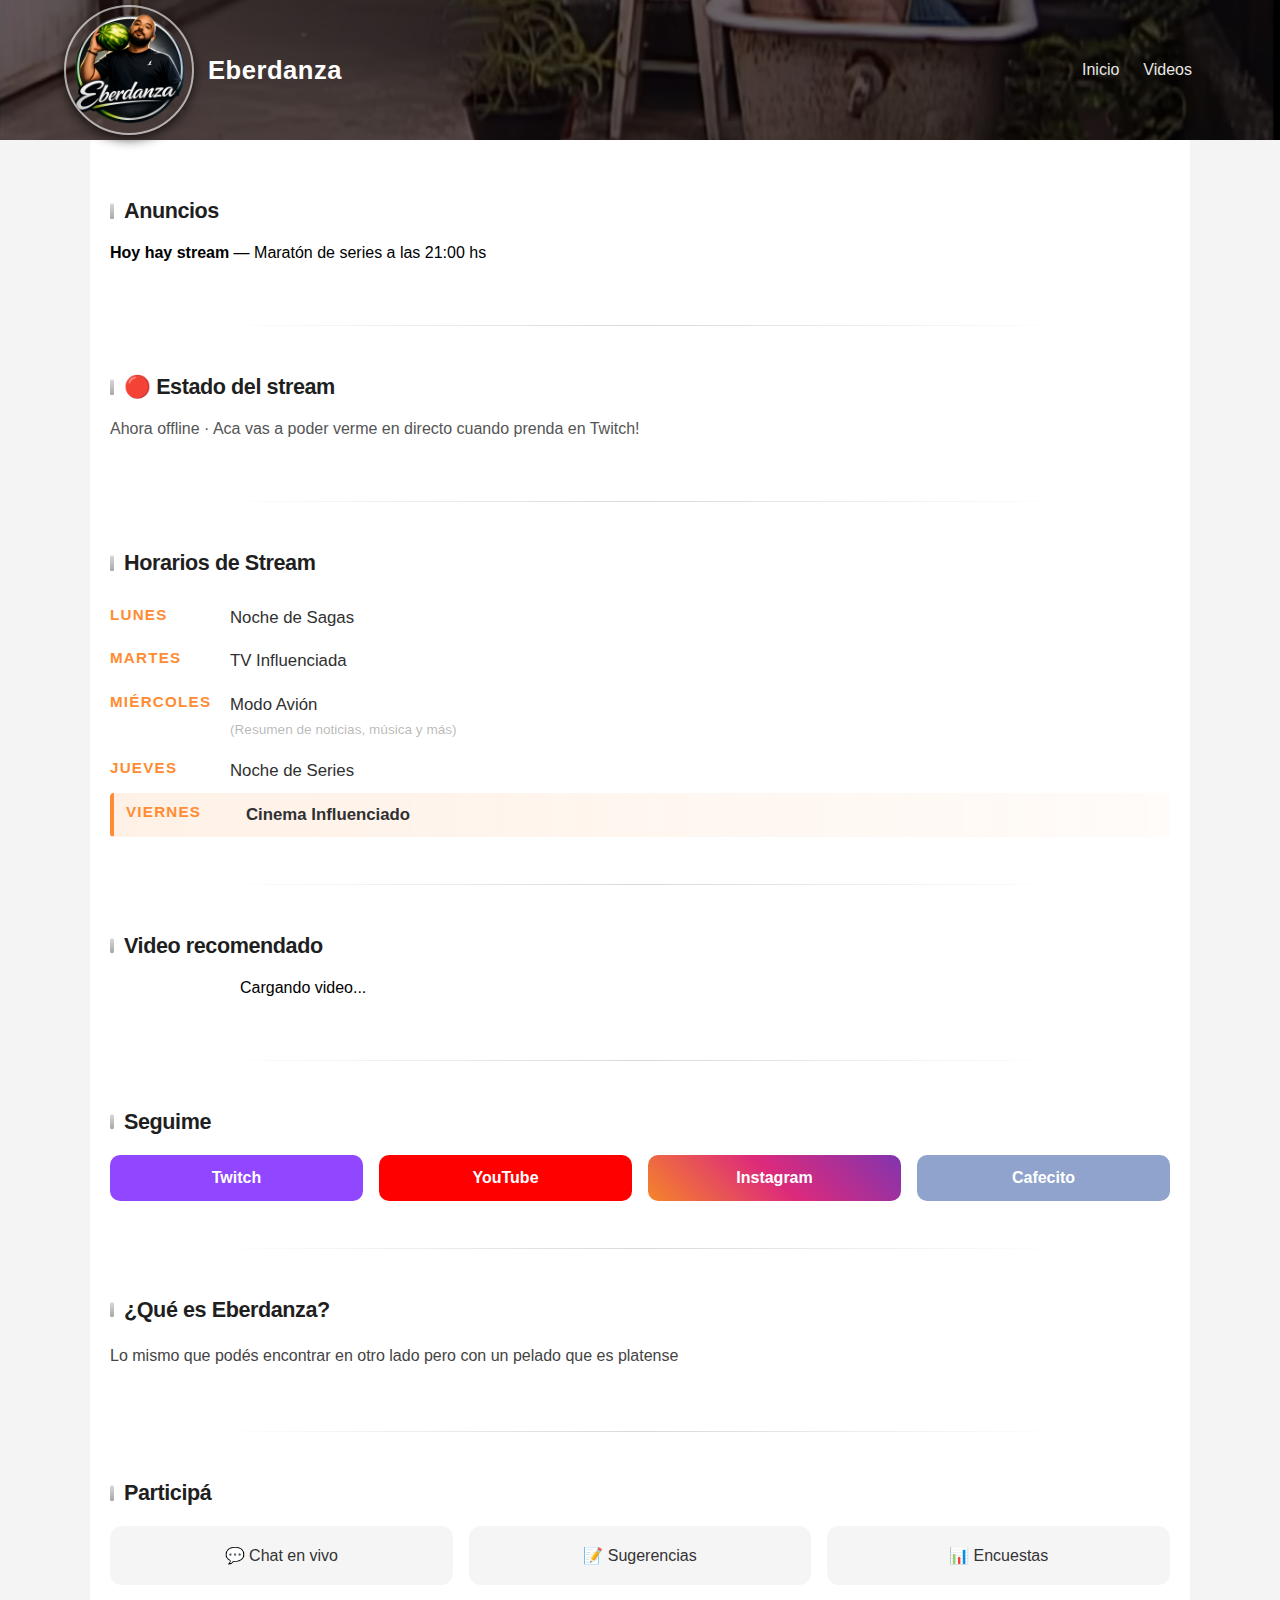
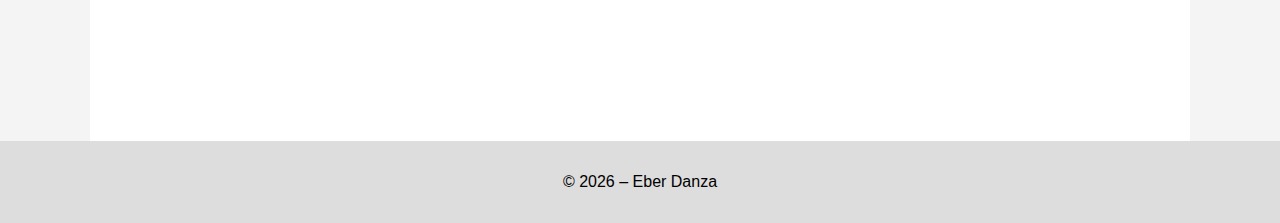
<file: index.html>
<!DOCTYPE html>
<html lang="es">
<head>
  <meta charset="UTF-8">
  <title>Eber Danza</title>
  <meta name="viewport" content="width=device-width, initial-scale=1.0">
  <link rel="icon" href="imagenes/eber-logo.png" type="image/png">
  <link href="https://fonts.googleapis.com/css2?family=Inter:wght@400;500;600&display=swap" rel="stylesheet">
  <link rel="stylesheet" href="css/style.css">
</head>
<body>

  <!-- HEADER DINÁMICO -->
  <div id="header"></div>

  <main class="main-content">

    <!-- =======================
         ANUNCIOS IMPORTANTES
    ======================== -->
    <section class="section announcements">
      <h2>Anuncios</h2>

      <div class="card highlight">
        <p><strong>Hoy hay stream</strong> — Maratón de series a las 21:00 hs</p>
      </div>
    </section>

    <!-- =======================
         ESTADO DEL STREAM
    ======================== -->
    <section class="section stream-status">
      <h2>🔴 Estado del stream</h2>

      <div class="card">
        <p class="status offline">
          Ahora offline · Aca vas a poder verme en directo cuando prenda en Twitch!
        </p>
      </div>
    </section>

    <!-- =======================
         HORARIOS
    ======================== -->
    <section class="section schedule">
  <h2>Horarios de Stream</h2>

  <div class="schedule-item" data-day="1">
  <span class="day">LUNES</span>
  <span class="show">Noche de Sagas</span>
    </div>

    <div class="schedule-item" data-day="2">
      <span class="day">MARTES</span>
      <span class="show">TV Influenciada</span>
    </div>

    <div class="schedule-item" data-day="3">
      <span class="day">MIÉRCOLES</span>
      <span class="show">
        Modo Avión
        <small>(Resumen de noticias, música y más)</small>
      </span>
    </div>

    <div class="schedule-item" data-day="4">
      <span class="day">JUEVES</span>
      <span class="show">Noche de Series</span>
    </div>

    <div class="schedule-item" data-day="5">
      <span class="day">VIERNES</span>
      <span class="show">Cinema Influenciado</span>
    </div>

    </section>


    <!-- =======================
         ÚLTIMO VIDEO
    ======================== -->
    <section class="section featured-video">
      <h2>Video recomendado</h2>

      <div id="youtube-card" class="card youtube-card">
        <p>Cargando video...</p>
      </div>
    </section>


    <!-- =======================
         REDES SOCIALES
    ======================== -->
    <section class="section social">
      <h2>Seguime</h2>

      <div class="social-links">
        <a href="https://www.twitch.tv/eberdanza" target="_blank" class="social-btn twitch">Twitch</a>
        <a href="https://www.youtube.com/@eberdanza" target="_blank" class="social-btn youtube">YouTube</a>
        <a href="https://www.instagram.com/eberdanzaok/" target="_blank" class="social-btn instagram">Instagram</a>
        <a href="https://cafecito.app/influenciados" target="_blank" class="social-btn cafecito">Cafecito</a>
      </div>
    </section>

    <!-- =======================
         SOBRE EBERDANZA
    ======================== -->
    <section class="section about">
      <h2>¿Qué es Eberdanza?</h2>

      <p>
        Lo mismo que podés encontrar en otro lado pero con un pelado que es platense
      </p>
    </section>

    <!-- =======================
         PARTICIPÁ
    ======================== -->
    <section class="section community">
      <h2>Participá</h2>

      <div class="community-links">
        <a href="chat.html" class="card-link">💬 Chat en vivo</a>
        <a href="sugerencias.html" class="card-link">📝 Sugerencias</a>
        <a href="encuestas.html" class="card-link">📊 Encuestas</a>
      </div>
    </section>

  </main>

  <!-- FOOTER DINÁMICO -->
  <div id="footer"></div>

  <script type="module" src="js/main.js"></script>
  
</body>
</html>
</file>
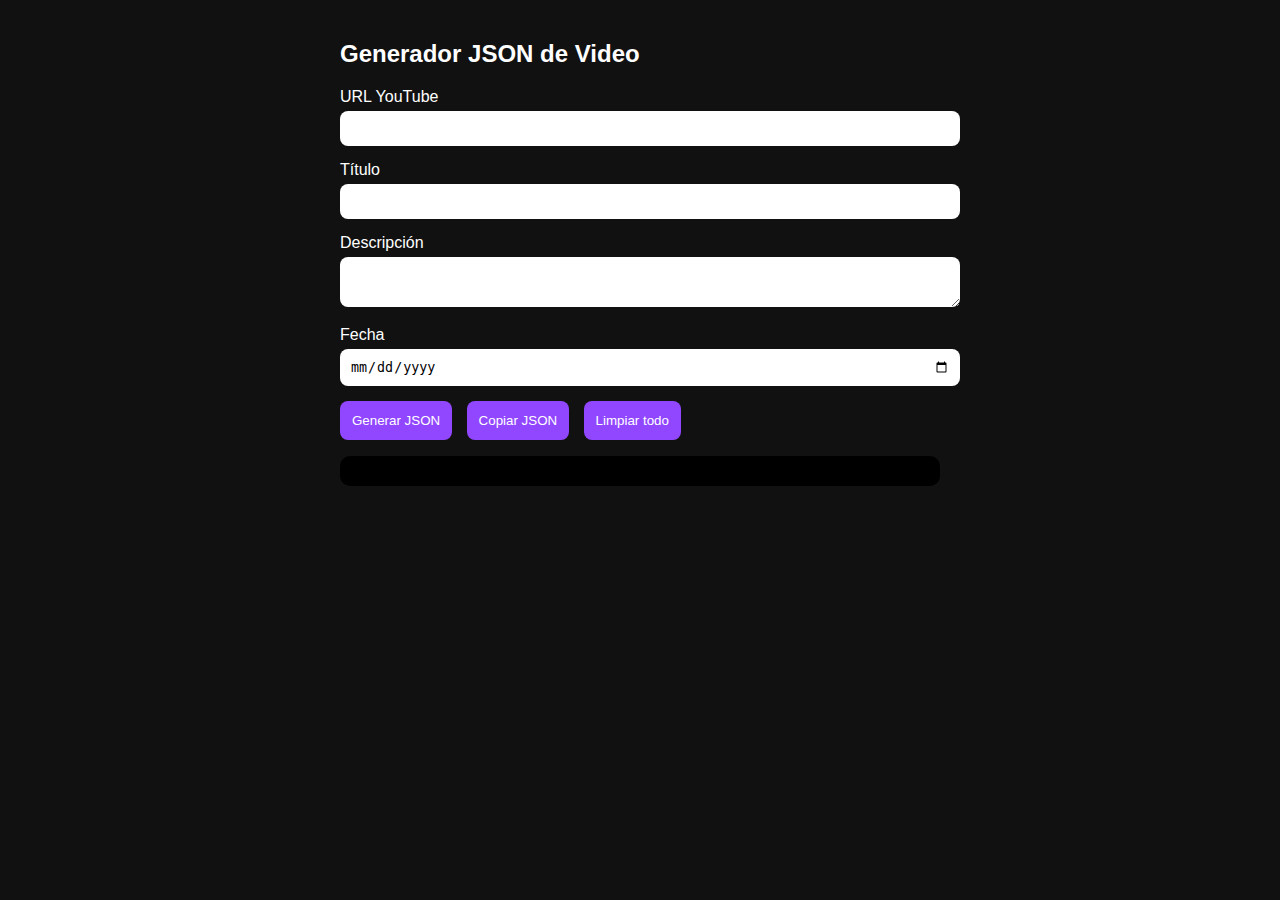
<file: add.html>
<!DOCTYPE html>
<html lang="es">
<head>

<meta charset="UTF-8">
<title>Generador JSON YouTube</title>
<meta name="viewport" content="width=device-width, initial-scale=1.0">

<style>

body{
font-family:Arial;
max-width:600px;
margin:auto;
padding:20px;
background:#111;
color:white;
}

input, textarea{
width:100%;
padding:10px;
margin-top:5px;
margin-bottom:15px;
border-radius:8px;
border:none;
}

button{
padding:12px;
margin-right:10px;
border:none;
border-radius:8px;
background:#9146FF;
color:white;
cursor:pointer;
}

button:hover{
opacity:0.8;
}

#preview img{
width:100%;
border-radius:10px;
margin-top:10px;
}

pre{
background:black;
padding:15px;
border-radius:10px;
margin-top:15px;
}

#status{
margin-top:10px;
color:#00ff88;
}

</style>

</head>
<body>

<h2>Generador JSON de Video</h2>

<label>URL YouTube</label>
<input type="text" id="youtubeUrl">

<div id="preview"></div>

<label>Título</label>
<input type="text" id="title">

<label>Descripción</label>
<textarea id="description"></textarea>

<label>Fecha</label>
<input type="date" id="date">

<button type="button" id="generateBtn">
Generar JSON
</button>

<button type="button" id="copyBtn">
Copiar JSON
</button>

<button type="button" id="clearBtn">
Limpiar todo
</button>

<p id="status"></p>

<pre id="jsonOutput"></pre>

<script src="js/json-generator.js"></script>

</body>
</html>
</file>
<file: css/style.css>
* {
  box-sizing: border-box;
  font-family: Arial, sans-serif;
}

body {
  margin: 0;
  background-color: #f4f4f4;
  font-family: 'Inter', system-ui, -apple-system, sans-serif;
}


/* ===============================
   HEADER EBERDANZA
================================ */

.header {
  position: relative;
  width: 100%;
  height: 140px;
  background-image: url("../imagenes/Picsart_26-02-22_10-41-30-010.jpg");
  background-size: cover;
  background-position: center;
}

/* Overlay oscuro */
.header-overlay {
  position: absolute;
  inset: 0;
  background: rgba(0, 0, 0, 0.6);
  z-index: 0;
}

/* Contenedor principal */
.header-container {
  position: relative;
  z-index: 1;

  max-width: 1200px;
  height: 100%;
  margin: 0 auto;
  padding: 0 24px;

  display: flex;
  align-items: center;
  justify-content: space-between;
}

/* ===============================
   BRAND
================================ */

.brand {
  display: flex;
  align-items: center;
  gap: 14px;
  text-decoration: none;
  color: #fff;
}

.brand-logo {
  height: 130px;
  width: auto;
  border-radius: 50%;
  box-shadow: 0 4px 12px rgba(0,0,0,0.7);
  border: 2px solid rgba(255,255,255,0.6);
}

.brand-text {
  font-size: 1.6rem;
  font-weight: 600;
  letter-spacing: 0.5px;
}

/* ===============================
   NAV
================================ */

.nav {
  display: flex;
  align-items: center;
}

.nav-links {
  list-style: none;
  display: flex;
  gap: 24px;
}

.nav-links a {
  color: #fff;
  text-decoration: none;
  font-size: 1rem;
  opacity: 0.9;
}

.nav-links a:hover {
  opacity: 1;
}

/* ===============================
   HAMBURGUESA
================================ */

.menu-toggle {
  display: none;
  font-size: 2rem;
  background: none;
  border: none;
  color: #fff;
  cursor: pointer;
}

/* ===============================
   RESPONSIVE
================================ */

@media (max-width: 768px) {

  .header {
    height: 110px;
  }

  .brand-logo {
    height: 95px;
  }

  .brand-text {
    font-size: 1.3rem;
  }

  .menu-toggle {
    display: block;
  }

  .nav-links {
    position: absolute;
    top: 110px;
    right: 0;
    width: 100%;
    background: rgba(0,0,0,0.9);
    flex-direction: column;
    align-items: center;
    gap: 20px;
    padding: 20px 0;
    display: none;
  }

  .nav-links.active {
    display: flex;
  }
}


main {
  padding: 2rem;
  background: white;
  min-height: 70vh;
}

footer {
  text-align: center;
  padding: 1rem;
  background: #ddd;
}

.video-container iframe {
  width: 100%;
  max-width: 560px;
  height: 315px;
}




/* ===============================
   MAIN CONTENT
================================ */

.main-content {
  max-width: 1100px;
  margin: 0 auto;
  padding: 40px 20px 60px;
}

.section {
  margin-bottom: 48px;
}

/* ===============================
   SECTION TITLES
================================ */

.section h2 {
  font-size: 1.35rem;
  font-weight: 600;
  letter-spacing: -0.02em;
  color: #1f1f1f;
  margin-bottom: 20px;
  position: relative;
  padding-left: 14px;
}

.section h2::before {
  content: "";
  position: absolute;
  left: 0;
  top: 50%;
  transform: translateY(-50%);width: 4px;
  height: 60%;
  background: linear-gradient(
    to bottom,
    rgba(0,0,0,0.15),
    rgba(0,0,0,0.35)
  );
  border-radius: 2px;
}




/* ===============================
   ANUNCIOS
================================ */

.announcements .card {
  font-size: 1rem;
}



/* ===============================
   ESTADO DEL STREAM
================================ */
.stream-status .status {
  font-weight: 500;
}

.stream-status .offline {
  color: #555;
}

.stream-status .online {
  color: #e53935;
}




/* ===============================
   HORARIOS
================================ */
.schedule-list {
  list-style: none;
  padding-left: 0;
  margin: 0;
}

.schedule-list li {
  padding: 8px 0;
  border-bottom: 1px solid #eee;
}

.schedule-list li:last-child {
  border-bottom: none;
}




/* ===============================
   VIDEO DESTACADO
================================ */
.video-card {
  text-align: center;
  color: #666;
}




/* ===============================
   REDES SOCIALES
================================ */

.social-links {
  display: flex;
  gap: 16px;
  flex-wrap: wrap;
}

.social-btn {
  flex: 1;
  min-width: 120px;
  text-align: center;
  padding: 14px 0;
  border-radius: 10px;
  font-weight: 600;
  text-decoration: none;
  color: #fff;
}

.social-btn.twitch {
  background: #9146ff;
}

.social-btn.youtube {
  background: #ff0000;
}

.social-btn.instagram {
  background: linear-gradient(45deg, #f58529, #dd2a7b, #8134af);
}

.social-btn.cafecito {
  background: linear-gradient(#8FA3CD);
}

.social-btn.tiktok {
  background: linear-gradient(
    90deg,#01F7EE 0%,#010001 20%,#010001 80%,#FF014E 100%
  );
}



/* ===============================
   QUE ES EBERDANZA
================================ */
.about p {
  max-width: 700px;
  line-height: 1.6;
  color: #444;
}




/* ===============================
   COMUNIDAD
================================ */

.community-links {
  display: grid;
  grid-template-columns: repeat(auto-fit, minmax(160px, 1fr));
  gap: 16px;
}

.card-link {
  display: block;
  text-align: center;
  padding: 20px;
  border-radius: 12px;
  background: #f5f5f5;
  text-decoration: none;
  color: #333;
  font-weight: 500;
  transition: transform 0.15s ease, box-shadow 0.15s ease;
}

.card-link:hover {
  transform: translateY(-2px);
  box-shadow: 0 6px 16px rgba(0,0,0,0.12);
}




/* ===============================
   AJUSTES RESPONSIVOS
================================ */
@media (max-width: 600px) {

  .section h2 {
    font-size: 1.25rem;
  }

  .card {
    padding: 18px;
  }

}





/* ===============================
   VIDEO DESTACADO
================================ */

.youtube-card {
  max-width: 800px;
  margin: 0 auto;
}

.youtube-frame {
  position: relative;
  padding-top: 56.25%; /* 16:9 */
  border-radius: 12px;
  overflow: hidden;
  margin-bottom: 16px;
}

.youtube-frame iframe {
  position: absolute;
  inset: 0;
  width: 100%;
  height: 100%;
  border: none;
}

.youtube-title {
  font-size: 1.1rem;
  font-weight: 600;
  margin-bottom: 8px;
}

.youtube-description {
  font-size: 0.95rem;
  color: #000000;
  line-height: 1.5;
}

.youtube-fecha {
  font-size: 0.80rem;
  color: #555;
  line-height: 1.5;
}





/* ===============================
   SEPARADOR DE SECCIONES (INDEX)
================================ */

.section {
  position: relative;
  padding-bottom: 48px;
}

.section::after {
  content: "";
  position: absolute;
  left: 50%;
  bottom: 0;
  transform: translateX(-50%);
  width: 80%;
  height: 1px;
  background: linear-gradient(
    to right,
    transparent,
    rgba(0,0,0,0.15),
    transparent
  );
}

/* Última sección sin separador */
.section:last-child::after {
  display: none;
}


/* ===============================
   HORARIOS DE STREAM
================================ */
.schedule-list {
  display: flex;
  flex-direction: column;
  gap: 1.2rem;
}

.schedule-item {
  display: grid;
  grid-template-columns: 120px 1fr;
  align-items: start;
  padding: 0.6rem 0;
  border-bottom: 1px solid rgba(255,255,255,0.08);
}

.day {
  color: #ff8c32; /* naranja Everdanza */
  font-weight: 700;
  letter-spacing: 0.08em;
  font-size: 0.95rem;
}

.show {
  color: #303030;
  font-size: 1.05rem;
  line-height: 1.4;
}

.show small {
  display: block;
  color: #30303059;
  font-size: 0.85rem;
  margin-top: 0.2rem;
}

/* ===============================
   RESPONSIVE
================================ */

@media (max-width: 600px) {
  .schedule-item {
    grid-template-columns: 1fr;
    gap: 0.3rem;
  }

  .day {
    font-size: 0.85rem;
  }

  .show {
    font-size: 1rem;
  }
}

/* ===============================
   DÍA ACTIVO
================================ */

.schedule-item.active {
  background: linear-gradient(
    to right,
    rgba(255,140,50,0.12),
    rgba(255,140,50,0.03)
  );
  border-left: 4px solid #ff8c32;
  padding-left: 12px;
  border-radius: 4px;
}

.schedule-item.active .day {
  color: #ff8c32;
}

.schedule-item.active .show {
  font-weight: 600;
}
</file>
